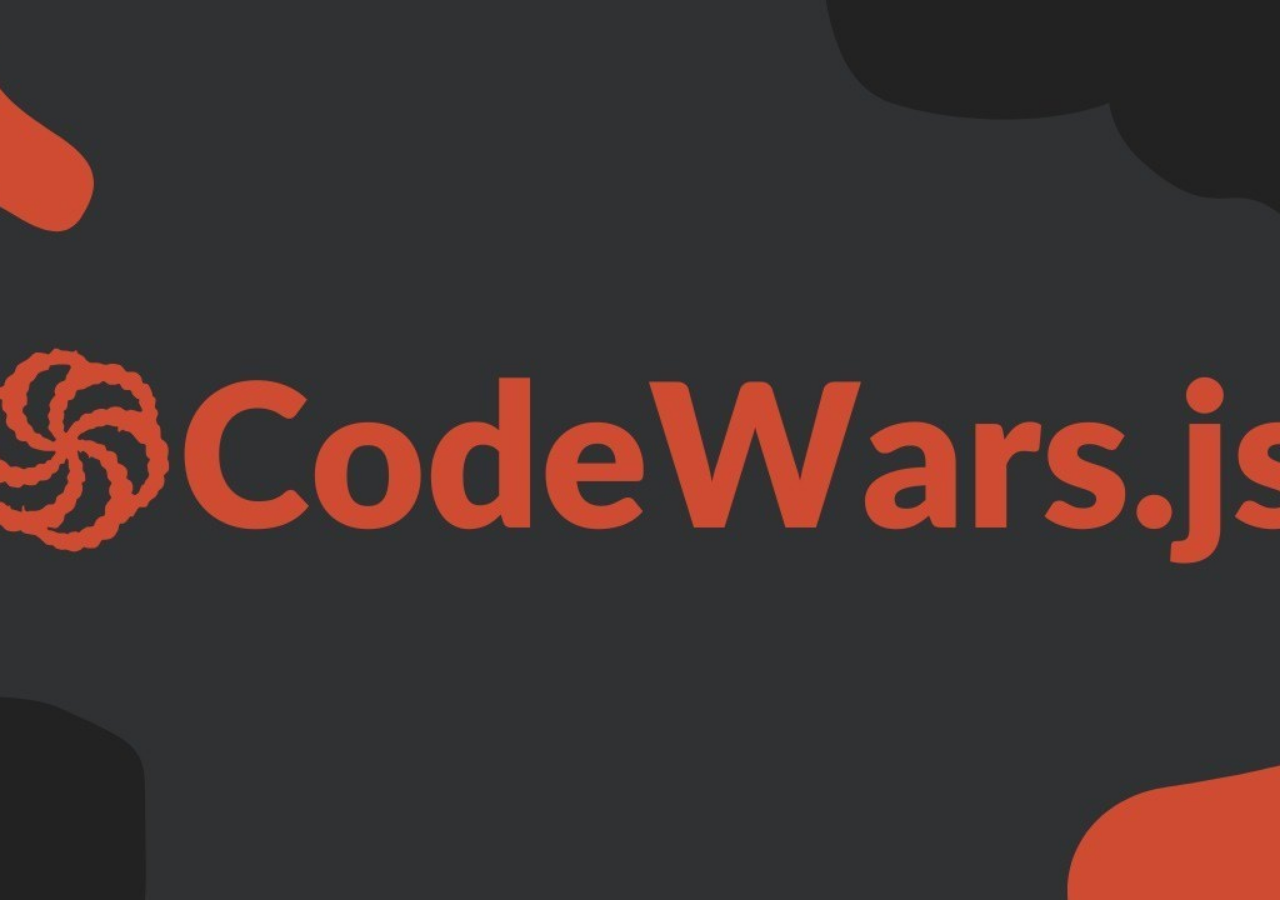
<file: index.html>
<!DOCTYPE html>
<html lang="en">
<head>
  <meta charset="UTF-8">
  <meta http-equiv="X-UA-Compatible" content="IE=edge">
  <meta name="viewport" content="width=device-width, initial-scale=1.0">
  <link rel="stylesheet" href="css/normalize.css">
  <link rel="stylesheet" href="css/style.css">
  
  <title>Code Wars Pratice</title>
</head>
<body>
  

  <!-- <script src="js/preview.js"></script> -->

  <!-- <script src="js/8kyu/SumOfPositive.js"></script> -->
  <!-- <script src="js/8kyu/Returning-Strings.js"></script> -->
  <!-- <script src="js/8kyu/Grasshopper-Debuging.js"></script> -->
  <!-- <script src="js/8kyu/Fundamentals-Return.js"></script> -->
  <!-- <script src="js/8kyu/Reversed-Words.js"></script> -->
  <!-- <script src="js/8kyu/Even-Or-Odd.js"></script> -->
  <!-- <script src="js/8kyu/Return-Negative.js"></script> -->
  <!-- <script src="js/8kyu/Convert-Boolean.js"></script> -->
  <!-- <script src="js/8kyu/Number-To-String.js"></script> -->
  <!-- <script src="js/8kyu/Remove-Frist&Last-Character.js"></script> -->
  <!-- <script src="js/8kyu/I-Love-you-pedal-game.js"></script> -->
  <!-- <script src="js/8kyu/String-Repeat.js"></script> --> 
  <!-- <script src="js/8kyu/Find-The-Smallest-Integer.js"></script> -->
  <!-- <script src="js/8kyu/Reversed-String.js"></script> -->
  <!-- <script src="js/8kyu/Sum-Arrays.js"></script> -->
  <!-- <script src="js/8kyu/You-Cant-Code-Under_Pressure.js"></script> -->
  <!-- <script src="js/8kyu/MakeUpperCase.js"></script> -->
  <!-- <script src="js/8kyu/The-If-Function.js"></script> -->
  <!-- <script src="js/8kyu/Sum-The-String.js"></script> -->
  <!-- <script src="js/8kyu/How-Many-LightSabers.js"></script> -->
  <script src="js/8kyu/Check-Same-Case.js"></script>
</body>
</html>
</file>
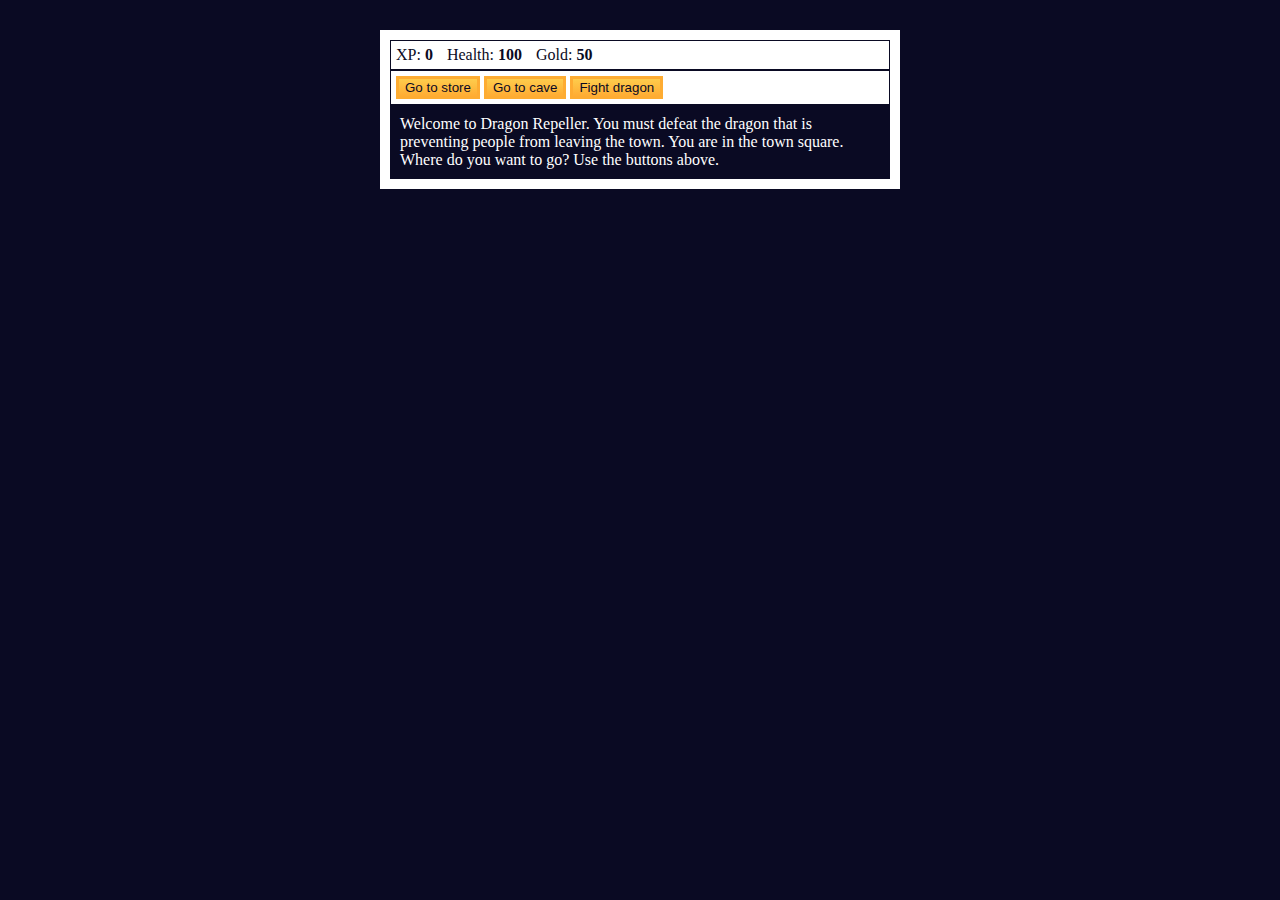
<file: Free-Code/Role-Playing-Game/index.html>
<!DOCTYPE html>
<html lang="en">
<head>
  <meta charset="UTF-8">
  <meta http-equiv="X-UA-Compatible" content="IE=edge">
  <meta name="viewport" content="width=device-width, initial-scale=1.0">
  <link rel="stylesheet" href="css/style.css">
  <title>RPG - Dragon Repeller</title>
</head>
<body>
  <div id="game">
    <div id="stats">
      <span class="stat">XP: <strong><span id="xpText">0</span></strong> </span>
        <span class="stat">Health: <strong><span id="healthText">100</span></strong></span>
        <span class="stat">Gold: <strong><span id="goldText">50</span></strong></span>
    </div>
    <div id="controls">
      <button id="button1">Go to store</button>
      <button id="button2">Go to cave</button>
      <button id="button3">Fight dragon</button>
    </div>
    <div id="monsterStats">
      <span class="stat">Monster Name: <strong><span id="monsterName"></span></strong></span>
      <span class="stat">Health: <strong><span id="monsterHealth"></span></strong></span>
    </div>
    <div id="text">
      Welcome to Dragon Repeller. You must defeat the dragon that is preventing people from leaving the town. You are in the town square. Where do you want to go? Use the buttons above.
    </div>
  </div>

  <script src="js/index.js"></script>
</body>
</html>
</file>
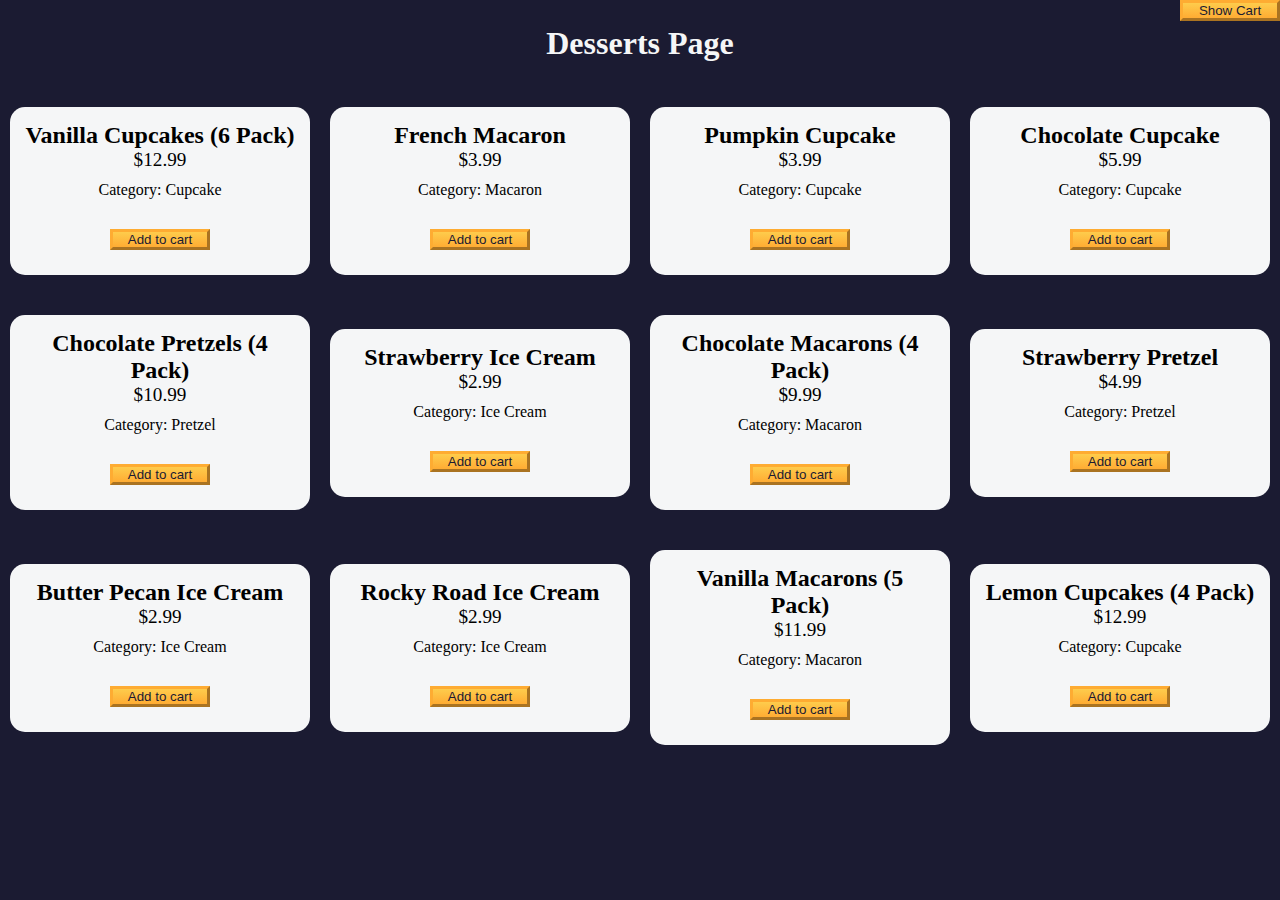
<file: Free-Code/Shopping-Cart/index.html>
<!DOCTYPE html>
<html lang="en">
  <head>
    <meta charset="UTF-8" />
    <meta http-equiv="X-UA-Compatible" content="IE=edge" />
    <meta name="viewport" content="width=device-width, initial-scale=1.0" />
    <title>freeCodeCamp Shopping Cart</title>
    <link rel="stylesheet" href="./styles.css" />
  </head>
  <body>
    <header>
      <h1 class="title">Desserts Page</h1>
    </header>
    <main>
      <button id="cart-btn" type="button" class="btn">
        <span id="show-hide-cart">Show</span> Cart
      </button>
      <div id="cart-container">
        <button class="btn" id="clear-cart-btn">Clear Cart</button>
        <div id="products-container"></div>
        <p>Total number of items: <span id="total-items">0</span></p>
        <p>Subtotal: <span id="subtotal">$0</span></p>
        <p>Taxes: <span id="taxes">$0</span></p>
        <p>Total: <span id="total">$0</span></p>
      </div>
      <div id="dessert-card-container"></div>
    </main>
    <script src="./script.js"></script>
  </body>
</html>
</file>
<file: css/style.css>
body {
  width: 100vw;
  height: 100vh;
  background-image:url(../img/codewars.jpeg);
  background-position: center;
  background-size: cover;
}
</file>
<file: Free-Code/Role-Playing-Game/css/style.css>
body {
  background-color: #0a0a23;
}

#text{
  background-color: #0a0a23;
  color: #ffffff;
  padding: 10px;
}

#game {
  max-width: 500px;
  max-height: 400px;
  background-color: #ffffff;
  color:#ffffff;
  margin: 30px auto 0px auto;
  padding: 10px;
}

#controls, #stats {
  border: 1px solid #0a0a23;
  color: #0a0a23;
  padding: 5px;
}

#monsterStats {
  display: none;
  border: 1px solid #0a0a23;
  padding: 5px;
  color:#ffffff;
  background-color: #c70d0d;
}

.stat {
  padding-right: 10px;
}

button {
  cursor: pointer;
  color: #0a0a23;
  background-color: #feac32;
  background-image: linear-gradient(#fecc4c, #ffac33);
  border: 3px solid #feac32;
}
</file>
<file: Free-Code/Shopping-Cart/styles.css>
*,
*::before,
*::after {
  margin: 0;
  padding: 0;
  box-sizing: border-box;
}

:root {
  --dark-grey: #1b1b32;
  --light-grey: #f5f6f7;
  --black: #000;
  --white: #fff;
  --grey: #3b3b4f;
  --golden-yellow: #fecc4c;
  --yellow: #ffcc4c;
  --gold: #feac32;
  --orange: #ffac33;
  --dark-orange: #f89808;
}

body {
  background-color: var(--dark-grey);
}

.title {
  color: var(--light-grey);
  text-align: center;
  margin: 25px 0;
}

#dessert-card-container {
  display: flex;
  flex-direction: column;
  flex-wrap: wrap;
  align-items: center;
}

.dessert-card {
  background-color: var(--light-grey);
  padding: 15px;
  text-align: center;
  border-radius: 15px;
  margin: 20px 10px;
}

.dessert-price {
  font-size: 1.2rem;
}

.btn {
  display: block;
  cursor: pointer;
  width: 100px;
  color: var(--dark-grey);
  background-color: var(--gold);
  background-image: linear-gradient(var(--golden-yellow), var(--orange));
  border-color: var(--gold);
  border-width: 3px;
}

.btn:hover {
  background-image: linear-gradient(var(--yellow), var(--dark-orange));
}

#cart-btn {
  position: absolute;
  top: 0;
  right: 0;
}

.add-to-cart-btn {
  margin: 30px auto 10px;
}

#cart-container {
  display: none;
  position: absolute;
  top: 60px;
  right: 0;
  background-color: var(--light-grey);
  width: 200px;
  height: 400px;
  border: 8px double var(--black);
  border-radius: 15px;
  text-align: center;
  font-size: 1.2rem;
  overflow-y: scroll;
}

.product {
  margin: 25px 0;
}

.product-count {
  display: inline-block;
  margin-right: 10px;
}

.product-category {
  margin: 10px 0;
}

@media (min-width: 768px) {
  #dessert-card-container {
    flex-direction: row;
  }

  .dessert-card {
    flex: 1 0 21%;
  }

  #cart-container {
    width: 300px;
  }
}
</file>
